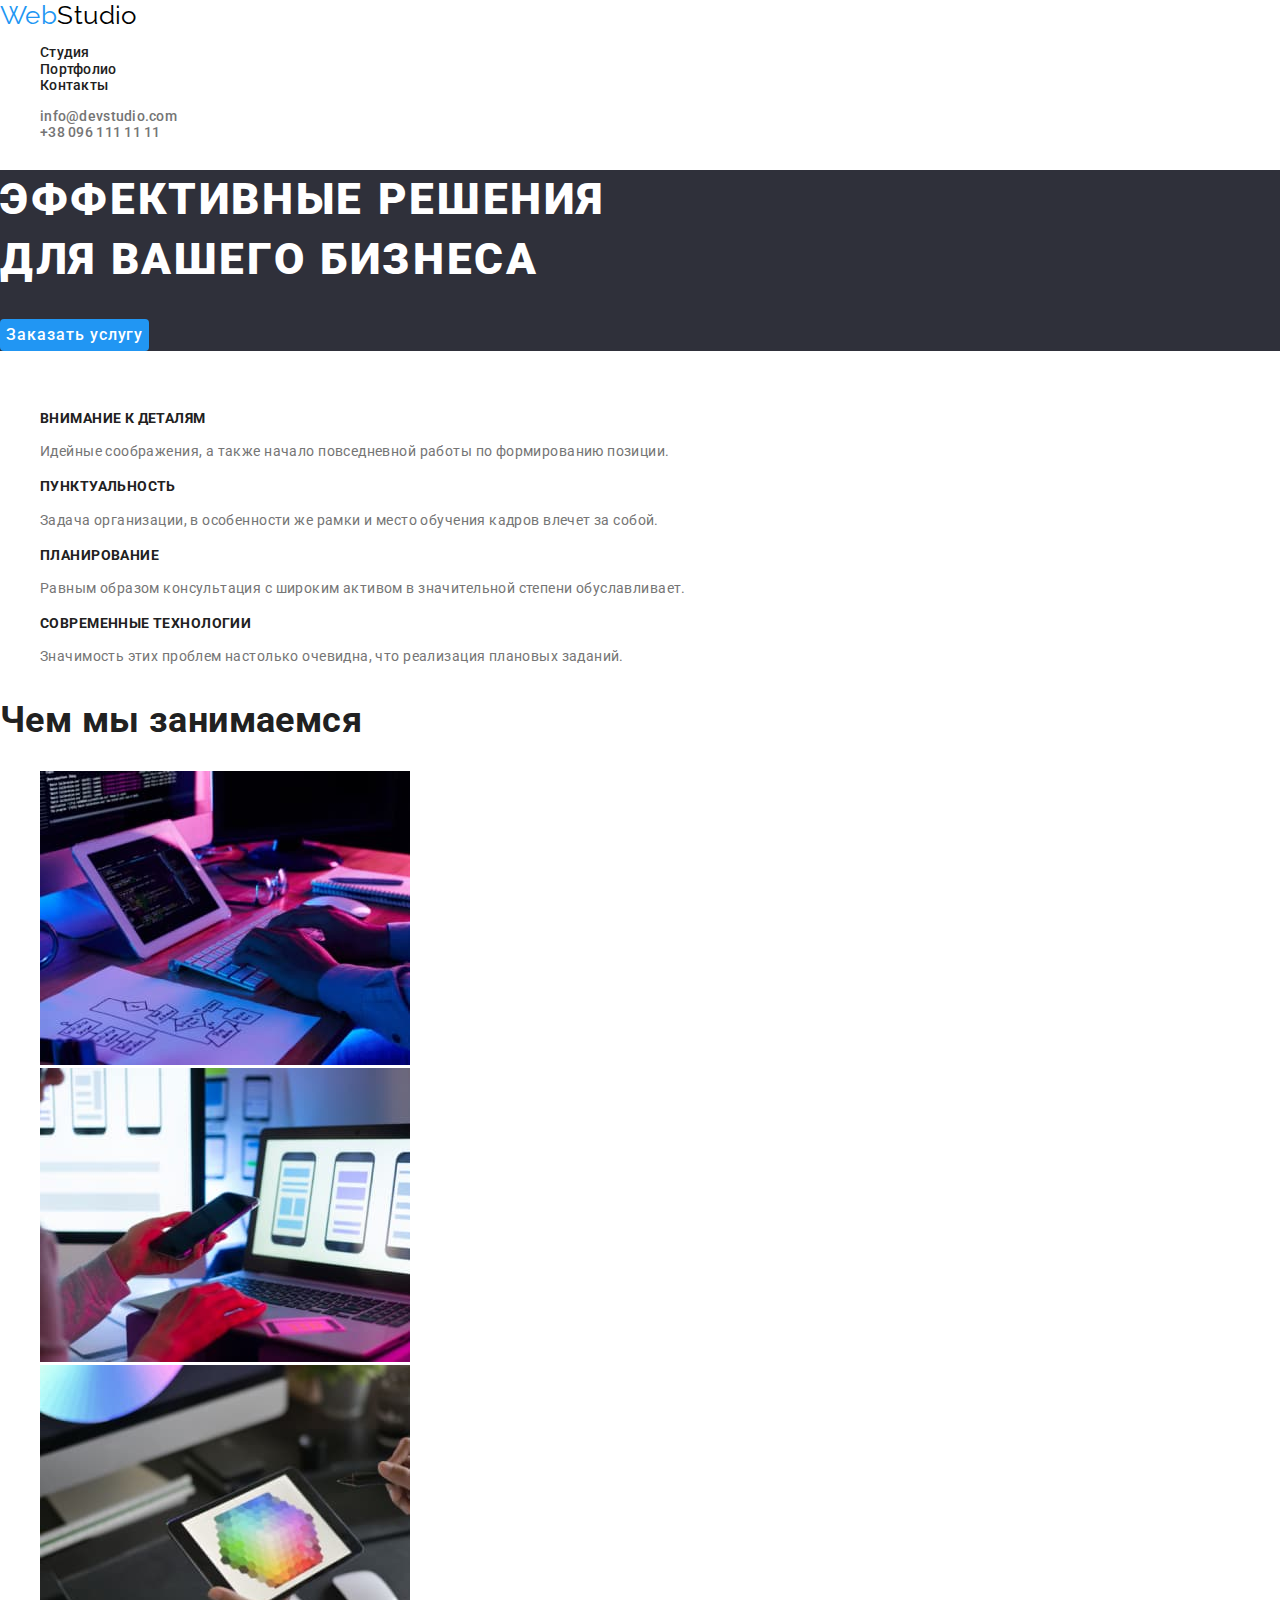
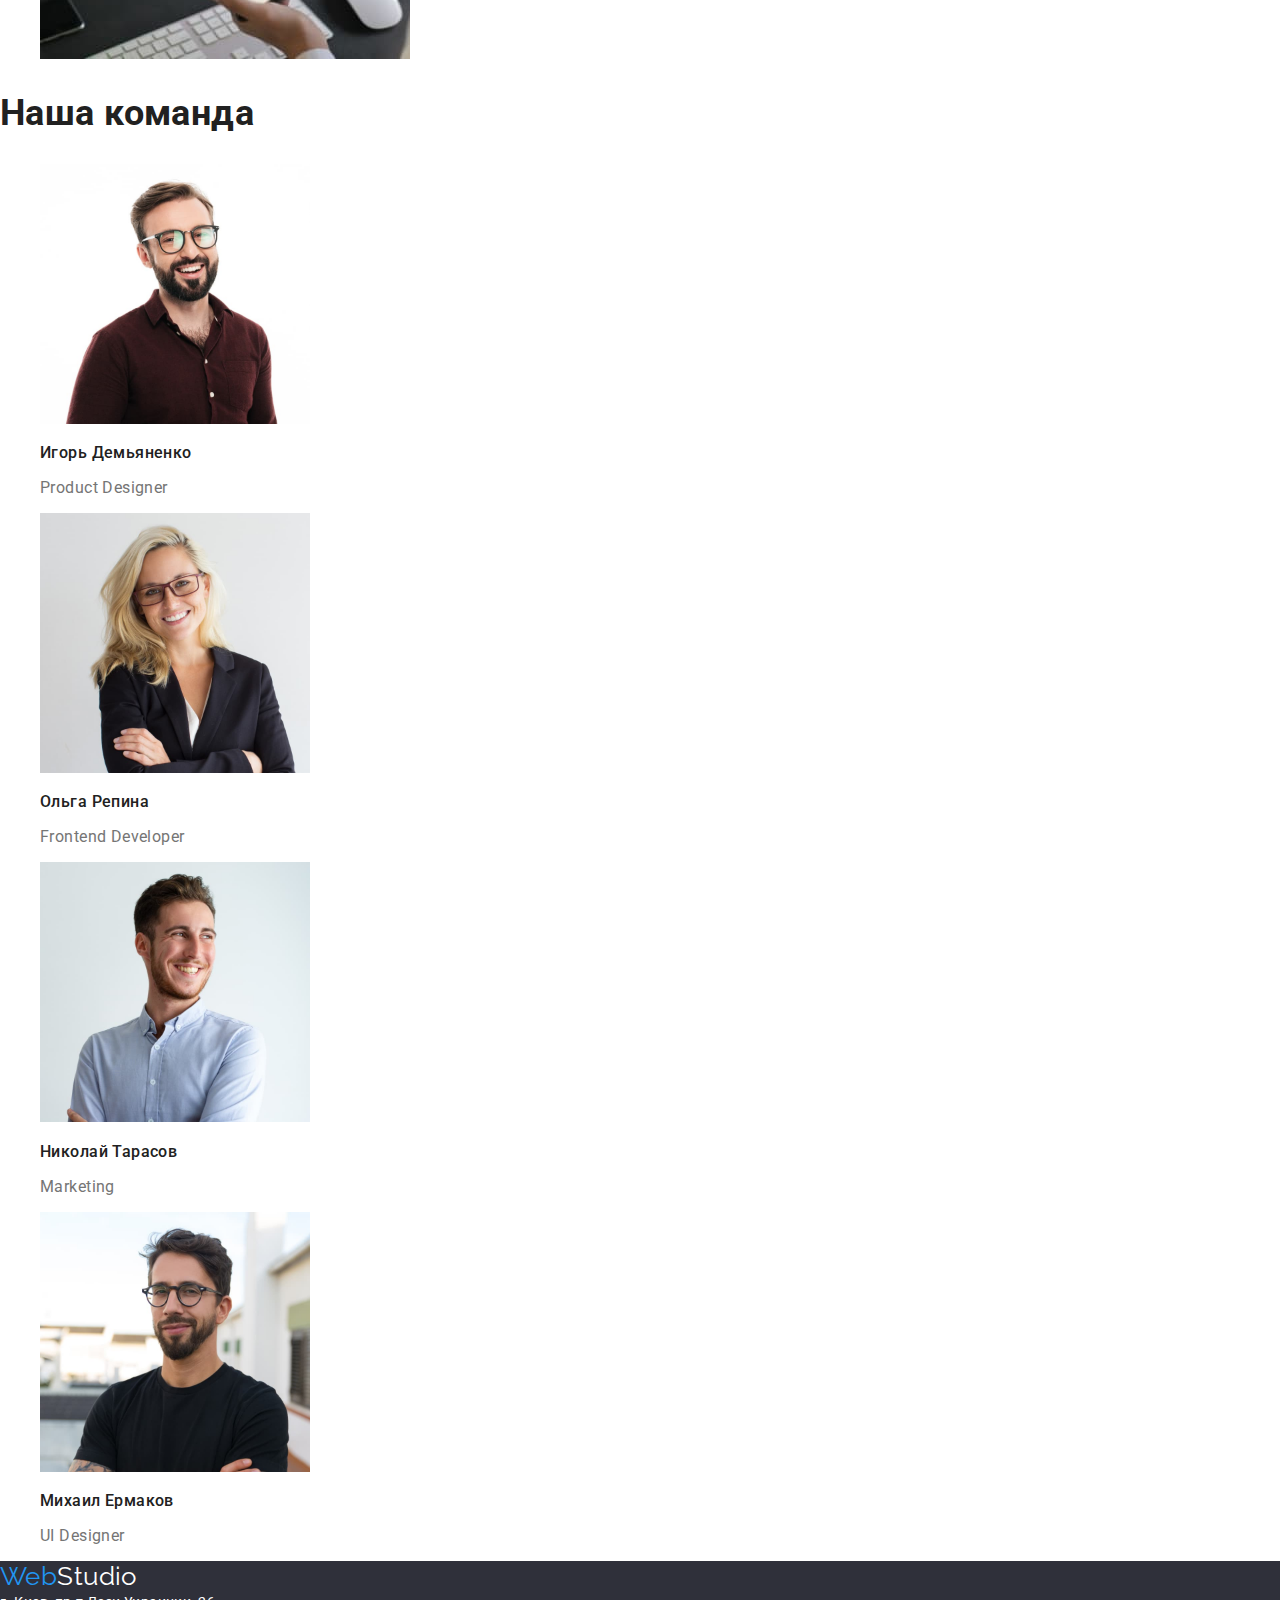
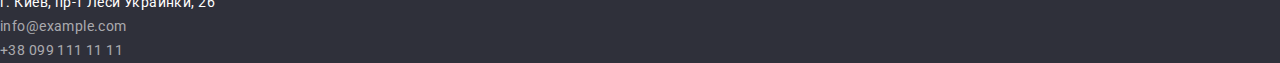
<file: index.html>
<!DOCTYPE html>
<html lang="ru">
<head>
    <meta charset="UTF-8">
    <meta http-equiv="X-UA-Compatible" content="IE=edge">
    <meta name="viewport" content="width=device-width, initial-scale=1.0">
    <title>Document</title>
    <link rel="stylesheet" href="https://cdnjs.cloudflare.com/ajax/libs/modern-normalize/1.0.0/modern-normalize.min.css" />
    <link rel="preconnect" href="https://fonts.googleapis.com">
    <link rel="preconnect" href="https://fonts.gstatic.com" crossorigin>
    <link href="https://fonts.googleapis.com/css2?family=Raleway:wght@700&family=Roboto:wght@400;500;700;900&display=swap"
        rel="stylesheet">
        <link rel="stylesheet" href="./css/styles.css">
</head>
<body>
<header class="page-header">
    <a class="logo link" href="./index.html">
        Web<span class="logo-color">Studio</span>
    </a>
    <nav>
        <ul class="site-nav list">
            <li class="item"><a class="link" href="">Студия</a> </li>
            <li class="item"><a class="link" href="./portfolio.html">Портфолио</a> </li>
            <li class="item"><a class="link" href="">Контакты</a> </li>
        </ul>
    </nav>
    <ul class="contact-list list">
        <li class="item"> <a class="link" href="mailto:info@devstudio.com">info@devstudio.com</a> </li>
        <li class="item"> <a class="link" href="tel:+380961111111">+38 096 111 11 11</a> </li>
    </ul>
</header>
<main>
    <section class="hero">
        <h1 class="hero-title">Эффективные решения <br> для вашего бизнеса</h1>
        <button class="button primery" type="button">Заказать услугу</button>
    </section>
    <section class="section" >
        <h2 class="advantages-title">Наши преимущества</h2>
        <ul class="advantages-list list" >
            <li class="item">
             <h3 class="title">Внимание к деталям</h3>  
             <p class="text">Идейные соображения, а также начало повседневной работы по формированию позиции.</p> 
            </li>
            <li class="item">
                <h3 class="title">Пунктуальность</h3>
                <p class="text">Задача организации, в особенности же рамки и место обучения кадров влечет за собой.</p>
            </li>
            <li class="item">
                <h3 class="title">Планирование</h3>
                <p class="text">Равным образом консультация с широким активом в значительной степени обуславливает.</p>
            </li>
            <li class="item">
                <h3 class="title">Современные технологии</h3>
                <p class="text">Значимость этих проблем настолько очевидна, что реализация плановых заданий.</p>
            </li>
        </ul>
    </section>
    <section class="section" >
        <h2 class="section-title">Чем мы занимаемся</h2>
        <ul class="work-list list">
            <li class="item"><img src="./images/box1.jpg" alt="Наша продукция для ПК" width="370"></li>
            <li class="item"><img src="./images/box2.jpg" alt="Наша продукция для смарфонов" width="370"></li>
            <li class="item"><img src="./images/box3.jpg" alt="Наша продукция для планшетов" width="370"></li>
        </ul>
    </section>
    <section class="section" >
        <h2 class="section-title">Наша команда</h2>
        <ul class="team-list list">
            <li class="item"><img src="./images/foto(0).jpg" alt="foto Product Designer" width="270">
                <h3 class="user-title">Игорь Демьяненко</h3>
                <p class="text">Product Designer</p>
            </li>
            <li class="item">
                <img src="./images/foto(1).jpg" alt="foto Frontend Developer" width="270">
                <h3 class="user-title">Ольга Репина</h3>
                <p class="text">Frontend Developer</p>
            </li>
            <li class="item">
                <img src="./images/foto(2).jpg" alt="foto Marketing" width="270">
                <h3 class="user-title">Николай Тарасов</h3>
                <p class="text">Marketing</p>
            </li>
            <li class="item">
                <img src="./images/foto(3).jpg" alt="foto UI Designer" width="270">
                <h3 class="user-title">Михаил Ермаков</h3>
                <p class="text">UI Designer</p>
            </li>
        </ul>
    </section>
    
</main>
<footer class="footer">
    <a class="logo link" href="./index.html">
        Web<span class="logo-color">Studio</span>
    </a>
    <address class="page-address">
        г. Киев, пр-т Леси Украинки, 26 <br>
        <a class="footer-contact" href="mailto:info@example.com">info@example.com</a> <br> 
        <a class="footer-contact" href="tel:+380991111111">+38 099 111 11 11</a> 
    </address>
</footer>
</body>
</html>
</file>
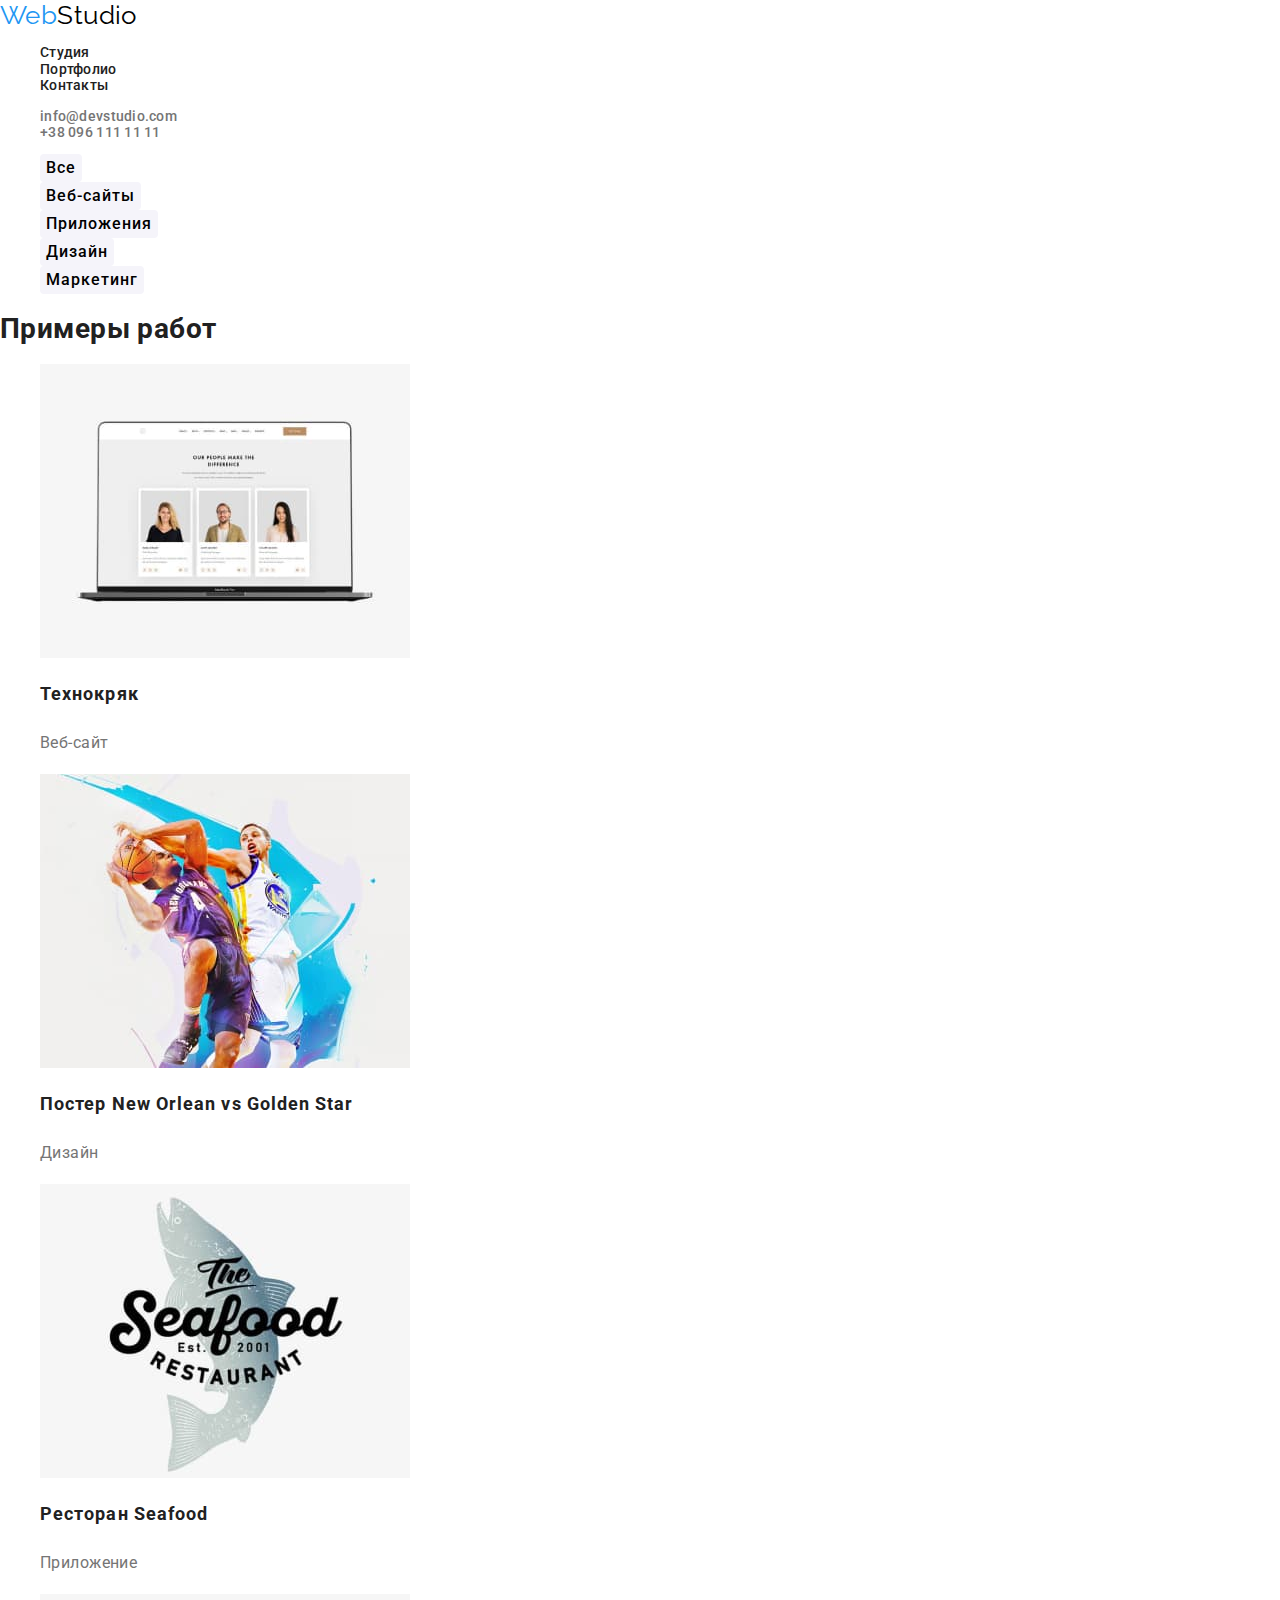
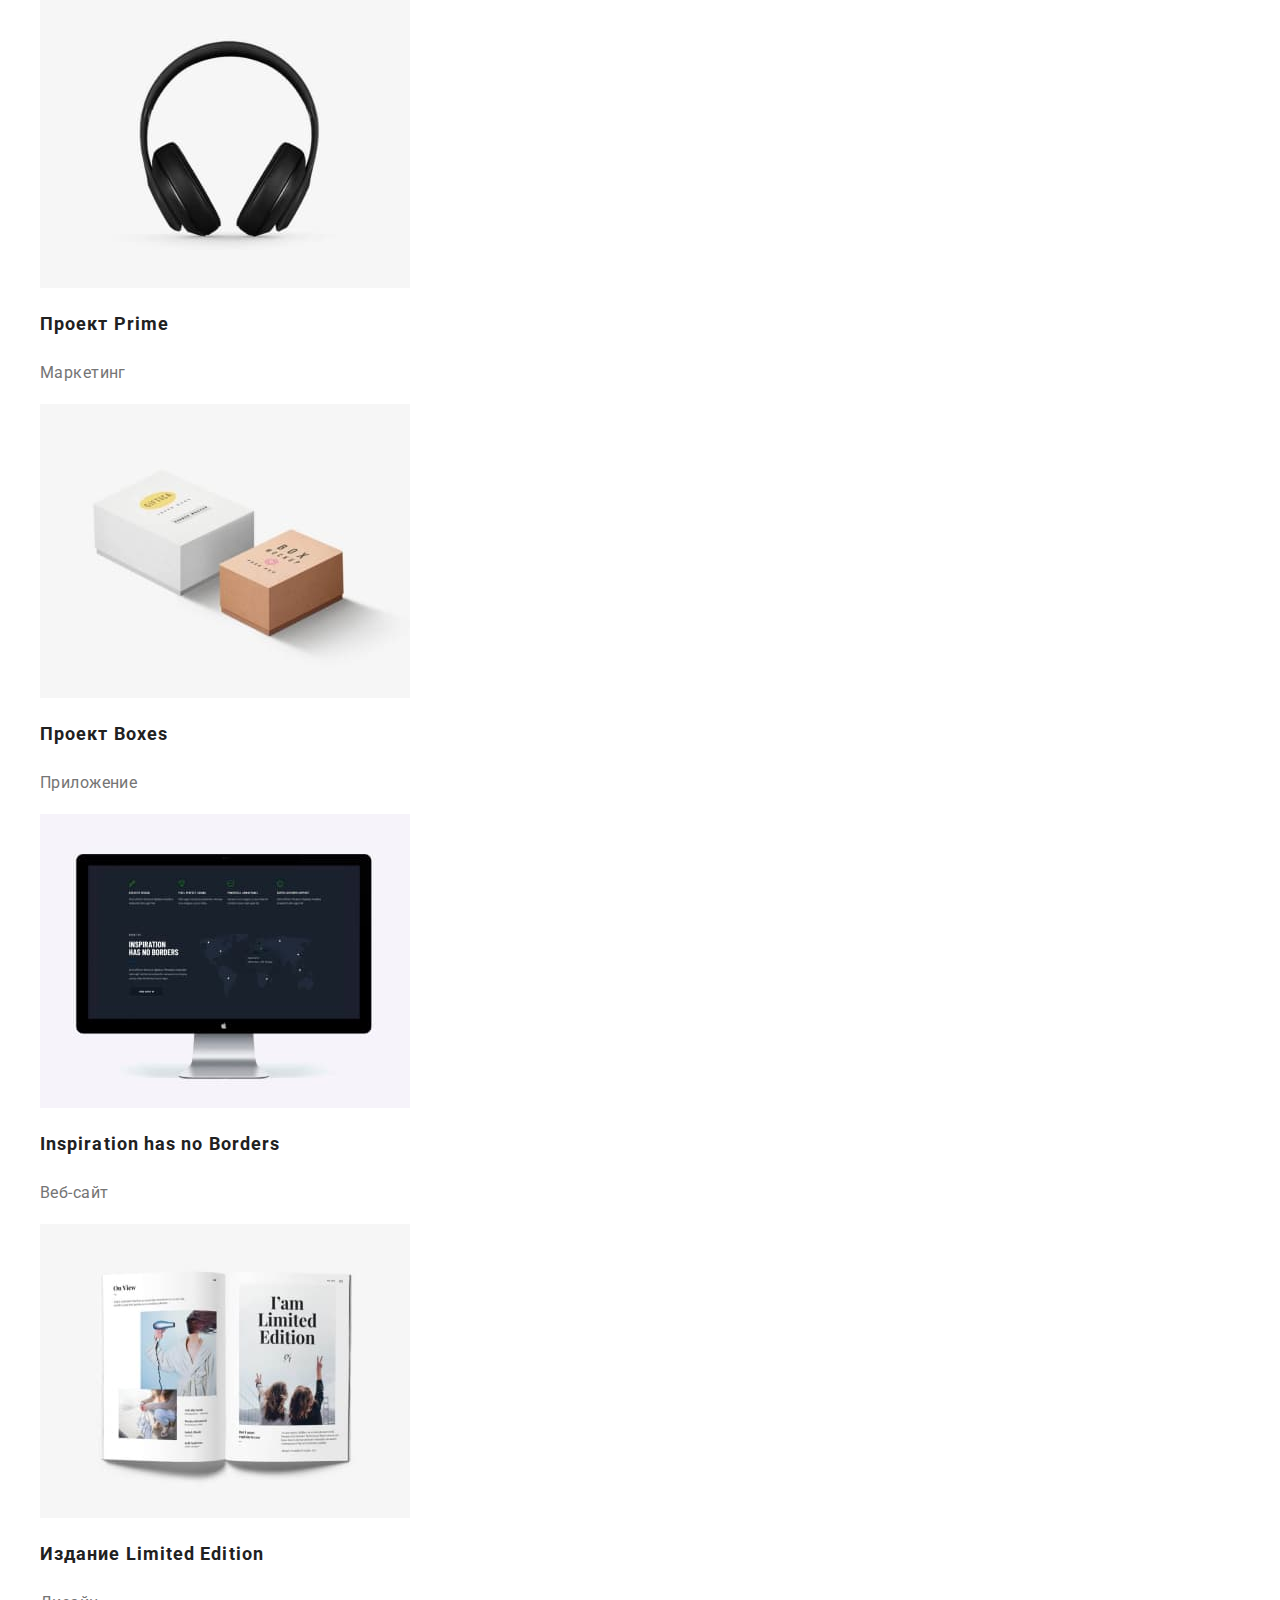
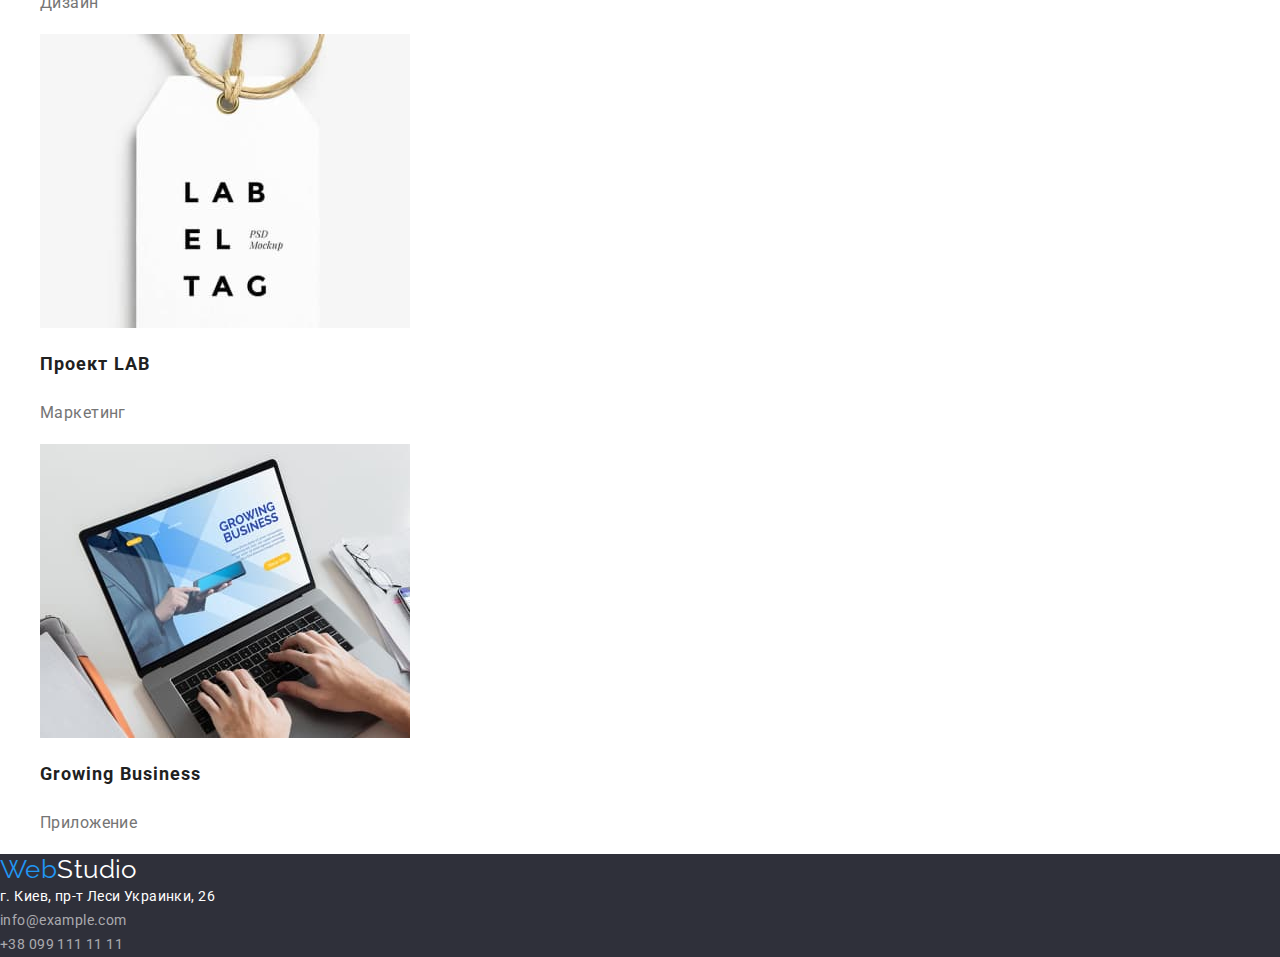
<file: portfolio.html>
<!DOCTYPE html>
<html lang="ru">
<head>
    <meta charset="UTF-8">
    <meta http-equiv="X-UA-Compatible" content="IE=edge">
    <meta name="viewport" content="width=device-width, initial-scale=1.0">
    <title>Portfolio</title>
    <link rel="stylesheet" href="https://cdnjs.cloudflare.com/ajax/libs/modern-normalize/1.0.0/modern-normalize.min.css" />
    <link rel="preconnect" href="https://fonts.googleapis.com">
    <link rel="preconnect" href="https://fonts.gstatic.com" crossorigin>
    <link href="https://fonts.googleapis.com/css2?family=Raleway:wght@700&family=Roboto:wght@400;500;700;900&display=swap"
        rel="stylesheet">
    <link rel="stylesheet" href="./css/styles.css">
</head>
<body>
    <header class="page-header">
        <a class="logo link" href="./index.html">
            Web<span class="logo-color">Studio</span>
        </a>
        <nav>
            <ul class="site-nav list">
                <li class="item"><a class="link" href="./index.html">Студия</a> </li>
                <li class="item"><a class="link" href="">Портфолио</a> </li>
                <li class="item"><a class="link" href="">Контакты</a> </li>
            </ul>
        </nav>
        <ul class="contact-list list">
            <li class="item"> <a class="link" href="mailto:info@devstudio.com">info@devstudio.com</a> </li>
            <li class="item"> <a class="link" href="tel:+380961111111">+38 096 111 11 11</a> </li>
        </ul>
    </header>
    <main>
        <section class="section"> 
        <ul class="work-filter list">
            <li class="item"><button type="button" class="button secondary">Все</button></li>
            <li class="item"><button type="button" class="button secondary">Веб-сайты</button></li>
            <li class="item"><button type="button" class="button secondary">Приложения</button></li>
            <li class="item"><button type="button" class="button secondary">Дизайн</button></li>
            <li class="item"><button type="button" class="button secondary">Маркетинг</button></li>
        </ul>
        <h1 class="portfolio-title">Примеры работ</h1>
        <ul class="examples-list list">
            <li class="portfolio-item"><img src="./images/img1.jpg" alt="Ноутбук с открытой страницей сайта" width="370">
                <h2 class="title">Технокряк</h2>
                <p class="text">Веб-сайт</p>
            </li>
            <li class="portfolio-item"><img src="./images/img2.jpg" alt="Двое мужчин играют в баскетбол" width="370">
                <h2 class="title">Постер New Orlean vs Golden Star</h2>
                <p class="text">Дизайн</p>
            </li>
            <li class="portfolio-item"><img src="./images/img3.jpg" alt="Логотип ресторана сизображением рыбы" width="370">
                <h2 class="title">Ресторан Seafood</h2>
                <p class="text">Приложение</p>
            </li>
            <li class="portfolio-item"><img src="./images/img4.jpg" alt="Наушники черного цвета" width="370">
                <h2 class="title">Проект Prime</h2>
                <p class="text">Маркетинг</p>
            </li>
            <li class="portfolio-item"><img src="./images/img5.jpg" alt="Большая и маленькая бумажные коробки" width="370">
                <h2 class="title">Проект Boxes</h2>
                <p class="text">Приложение</p>
            </li>
            <li class="portfolio-item"><img src="./images/img6.jpg" alt="Включенный монитор с запущенной программой" width="370">
                <h2 class="title">Inspiration has no Borders</h2>
                <p class="text">Веб-сайт</p>
            </li>
            <li class="portfolio-item"><img src="./images/img7.jpg" alt="Открытая книга с рисунками" width="370">
                <h2 class="title">Издание Limited Edition</h2>
                <p class="text">Дизайн</p>
            </li>
            <li class="portfolio-item"><img src="./images/img8.jpg" alt="Бумажная бирка с логотипом проэкта" width="370">
                <h2 class="title">Проект LAB</h2>
                <p class="text">Маркетинг</p>
            </li>
            <li class="portfolio-item"><img src="./images/img9.jpg" alt="Процесс работы за ноутбуком" width="370">
                <h2 class="title">Growing Business</h2>
                <p class="text">Приложение</p>
            </li>
        </ul>
        </section>
      
    </main>
    <footer class="footer">
        <a class="logo link" href="./index.html">
            Web<span class="logo-color">Studio</span>
        </a>
        <address class="page-address">
            г. Киев, пр-т Леси Украинки, 26 <br>
            <a class="footer-contact" href="mailto:info@example.com">info@example.com</a> <br>
            <a class="footer-contact" href="tel:+380991111111">+38 099 111 11 11</a>
        </address>
    </footer>
</body>
</html>
</file>
<file: css/styles.css>
:root{
  --primery-text-color: #212121;
  --secondary-text-color:#757575;
  --accent-color:#2196f3;
  --white-color:#ffffff;
}




body {
  font-family: "Roboto", "Raleway", sans-serif;
  background-color: var(--white-color);
  color: var(--primery-text-color);
  font-size: 14px;
  letter-spacing: 0.03em;
}

/* СТРАНИЦА СТУДИЯ */

.link {
  text-decoration: none;
}

/* Logo */

.logo {
  font-family: "Raleway", sans-serif;
  color: var(--accent-color);
  font-size: 26px;
  line-height: 1.17;
}

.page-header .logo-color {
  color: #000000;
}

.list {
  list-style: none;
}

/* Site nav */

.site-nav .link,
.contact-list .link {
  color: var(--primery-text-color);
  font-weight: 500;
  line-height: 1.17;
  letter-spacing: 0.02em;
}

.site-nav .link:hover,
.contact-list .link:hover {
  color: var(--accent-color);
}

.site-nav .link:focus,
.contact-list .link:focus {
  color: var(--accent-color);
}


/* Contact */

.contact-list .link {
  color: var(--secondary-text-color);
}

/* Hero */

.hero {
  background-color: #2f303a;
}

.hero-title {
  color: var(--white-color);
  font-weight: 900;
  font-size: 44px;
  line-height: 1.36;
  letter-spacing: 0.06em;
  text-transform: uppercase;
}

/* Button */

.button {
  font-size: 16px;
  font-weight: 500;
  letter-spacing: 0.06em;
  border-style: none;
  border-radius: 4px;
  text-align: center;
  cursor: pointer;
}

.button.primery {
  color: var(--white-color);
  background-color: var(--accent-color);
  line-height: 1.88;
}

/* Кнопки фильтра */

.button.secondary:hover,
.button.secondary:focus{
  color: var(--white-color);
  background-color:var(--accent-color) ;
}

/* Advantages */

.advantages-title {
  visibility: hidden;
}

.advantages-list .title {
  font-size: 14px;
  font-weight: 700;
  line-height: 1.17;
  text-transform: uppercase;
}

.advantages-list .text {
  color: var(--secondary-text-color);
  line-height: 1.71;
}

/* Work Section */

.section-title {
  font-size: 36px;
  font-weight: 700;
  line-height: 1.17;
}

/* Team Section */

.user-title {
  font-size: 16px;
  font-weight: 500;
  line-height: 1.19;
}

.team-list .text {
  color: var(--secondary-text-color);
  font-size: 16px;
  line-height: 19px;
}

/* Footer */

.footer {
  background-color: #2f303a;
}

/* Address */

.page-address {
  color: var(--white-color);
  font-style: inherit;
  line-height: 1.71;
}

.footer-contact {
  color: rgba(255, 255, 255, 0.6);
  line-height: 1.71;
  text-decoration: none;
}
.footer-contact:hover,
.footer-contact:focus {
  color: var(--accent-color);
}

/* СТРАНИЦА ПОРФОЛИО */

/* Button secondary */

.button.secondary{
  background-color: #F5F4FA;
  line-height: 1.62;
}

/* Examples */

.examples-list .title{ 
  font-size: 18px;
  font-weight: 700;
  line-height: 2;
  letter-spacing: 0.06em;
}

.examples-list .text{
  color: var(--secondary-text-color);
  font-size: 16px;
  line-height: 1.88;
}

/* Logo-color */

.footer .logo-color{
  color:#ffffff;
}
</file>
